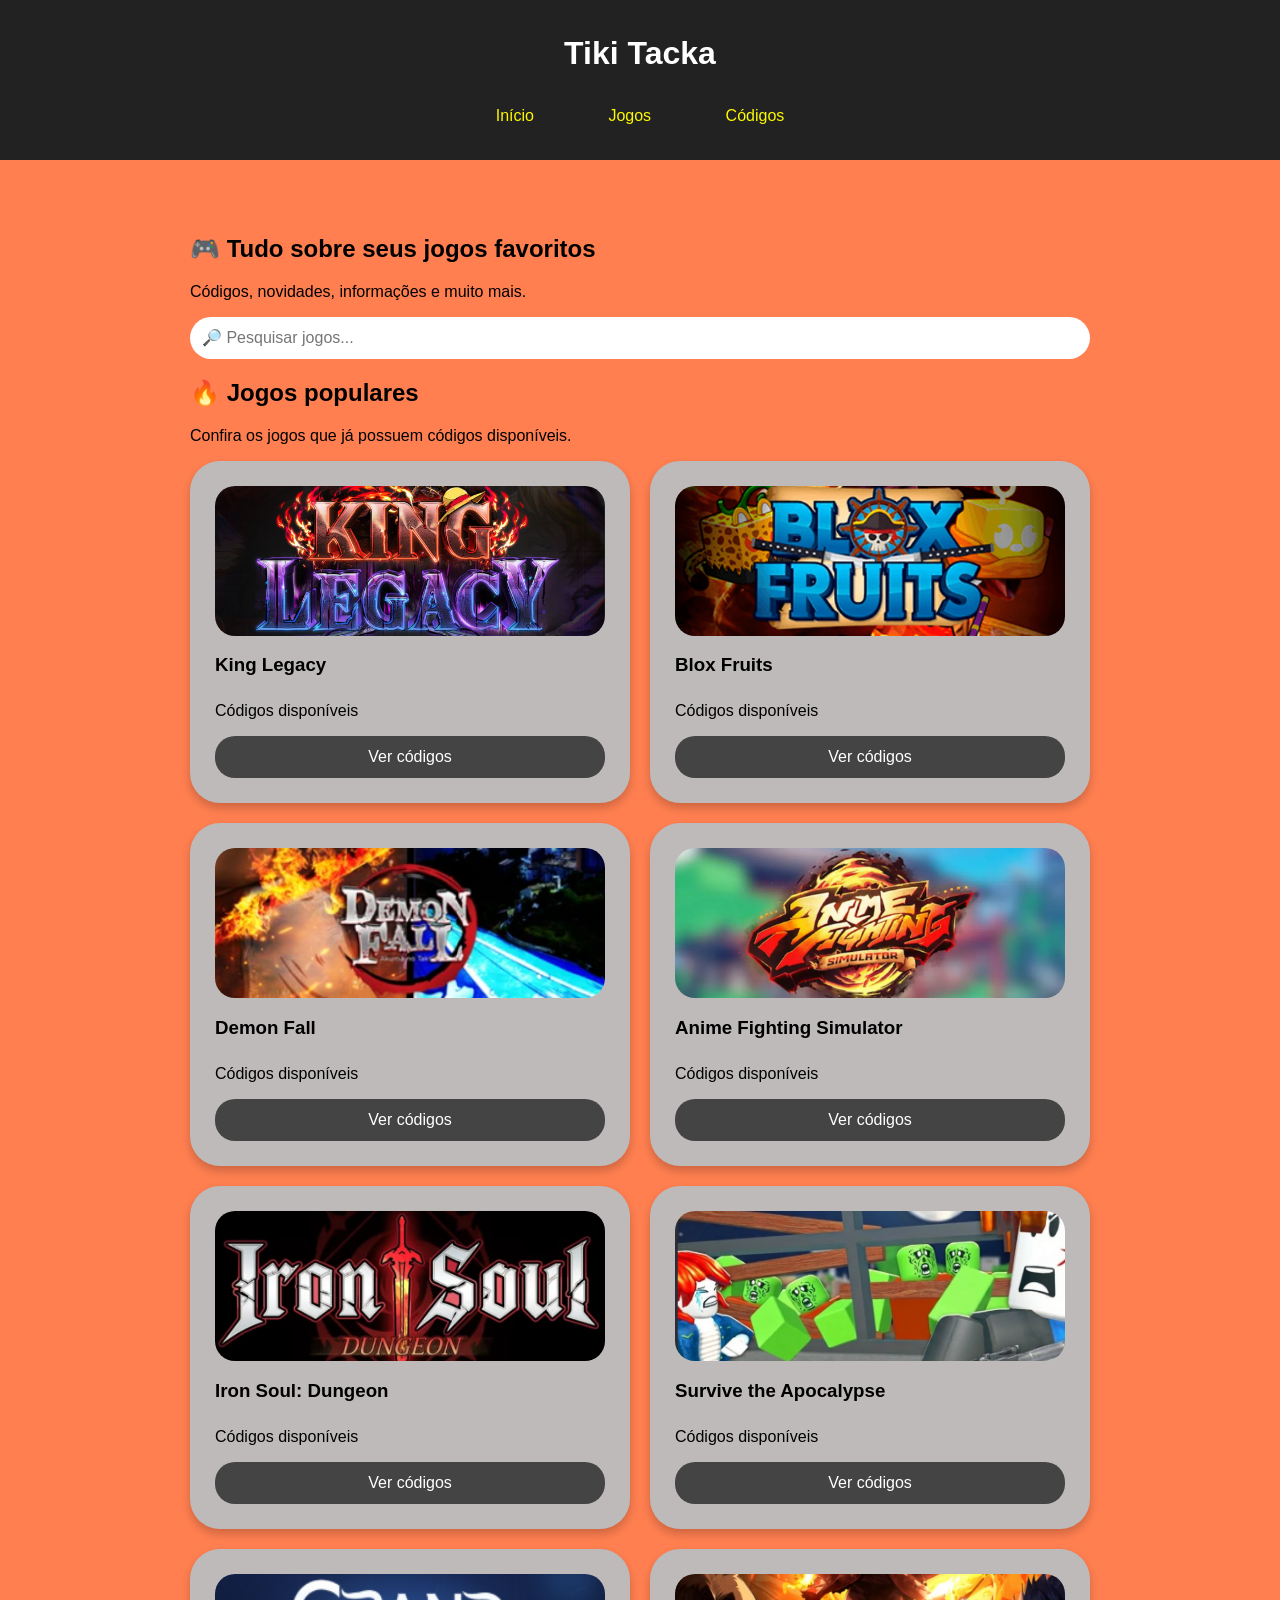
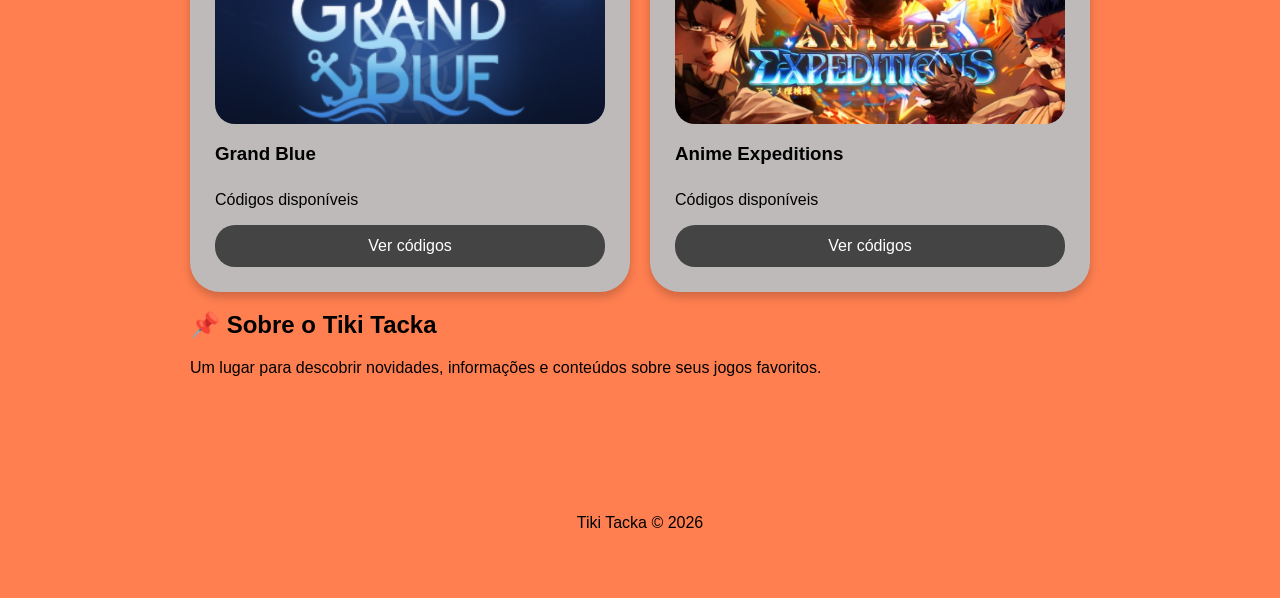
<file: index.html>
<!DOCTYPE html>
<html lang="pt-BR">

<head>
    <meta charset="UTF-8">
    <meta name="viewport" content="width=device-width, initial-scale=1.0">

    <title>Tiki Tacka</title>

    <meta name="google-site-verification" content="4S5KZB9cg9bb_8uC4IhOVbpxCJeESG67Htv1l3XIXQA" />

    <meta name="description" content="Tiki Tacka - descubra jogos, códigos, novidades e informações sobre seus jogos favoritos.">

    <link rel="stylesheet" href="style.css">
</head>

<body>

    <header>
        <h1>Tiki Tacka</h1>

        <nav>
    <a href="index.html">Início</a>
    <a href="#jogos">Jogos</a>
    <a href="codigos.html">Códigos</a>
</nav>
    </header>


    <main>

        <!-- APRESENTAÇÃO E PESQUISA -->

        <section class="hero">

    <h2>🎮 Tudo sobre seus jogos favoritos</h2>

    <p>
    Códigos, novidades, informações e muito mais.
    </p>

    <input
        type="text"
        id="pesquisa"
        placeholder="🔎 Pesquisar jogos..."
    >

</section>


        <!-- JOGOS -->

        <section id="jogos" class="popular">

    <h2 id="titulo-jogos">🔥 Jogos populares</h2>

    <p id="descricao-jogos">
        Confira os jogos que já possuem códigos disponíveis.
    </p>

    <div class="games">


                <!-- KING LEGACY -->

                <article data-jogo="king-legacy">

    <img
        src="images/king-legacy.png"
        alt="King Legacy"
    >

    <h3>King Legacy</h3>

    <p>Códigos disponíveis</p>

    <a href="jogos/king-legacy.html">
        Ver códigos
    </a>

</article>


                <!-- BLOX FRUITS -->

                <article data-jogo="blox-fruits">

    <img
        src="images/blox-fruits.png"
        alt="Blox Fruits"
    >

    <h3>Blox Fruits</h3>

    <p>Códigos disponíveis</p>

    <a href="jogos/blox-fruits.html">
        Ver códigos
    </a>

</article>


                <!-- DEMON FALL -->

                <article data-jogo="demon-fall">

    <img
        src="images/demon-fall.png"
        alt="Demon Fall"
    >

    <h3>Demon Fall</h3>

    <p>Códigos disponíveis</p>

    <a href="jogos/demon-fall.html">
        Ver códigos
    </a>

</article>


                <!-- ANIME FIGHTING SIMULATOR -->

                <article data-jogo="anime-fighting-simulator">

    <img
        src="images/anime-fighting-simulator.png"
        alt="Anime Fighting Simulator"
    >

    <h3>Anime Fighting Simulator</h3>

    <p>Códigos disponíveis</p>

    <a href="jogos/anime-fighting-simulator.html">
        Ver códigos
    </a>

</article>

<!-- IRON SOUL -->

<article data-jogo="iron-soul">

    <img src="images/iron-soul.png" alt="Iron Soul: Dungeon">

    <h3>Iron Soul: Dungeon</h3>

    <p>Códigos disponíveis</p>

    <a href="./jogos/iron-soul.html">Ver códigos</a>

</article>


<!-- SURVIVE THE APOCALYPSE -->

<article data-jogo="survive-the-apocalypse">

    <img
        src="images/survive-the-apocalypse.png"
        alt="Survive the Apocalypse"
    >

    <h3>Survive the Apocalypse</h3>

    <p>Códigos disponíveis</p>

    <a href="./jogos/survive-the-apocalypse.html">Ver códigos</a>

</article>

<article data-jogo="grand-blue">

    <img src="images/grand-blue.png" alt="Grand Blue">

    <h3>Grand Blue</h3>

    <p>Códigos disponíveis</p>

    <a href="./jogos/grand-blue.html">Ver códigos</a>

</article>

<article data-jogo="anime-expeditions">

    <img src="images/anime-expeditions.png" alt="Anime Expeditions">

    <h3>Anime Expeditions</h3>

    <p>Códigos disponíveis</p>

    <a href="./jogos/anime-expeditions.html">Ver códigos</a>

</article>


            </div>

            <p id="nenhum-resultado" style="display: none;">
    😕 Nenhum jogo encontrado.
</p>


        <!-- SOBRE O SITE -->

        <section class="about">

            <h2>📌 Sobre o Tiki Tacka</h2>

        <p>
    Um lugar para descobrir novidades, informações e conteúdos
    sobre seus jogos favoritos.
        </p>

        </section>

    </main>


    <footer>

        <p>Tiki Tacka © 2026</p>

    </footer>

<script>

const pesquisa = document.getElementById("pesquisa");
const jogos = document.querySelectorAll(".games article");
const nenhumResultado = document.getElementById("nenhum-resultado");

const tituloJogos = document.getElementById("titulo-jogos");
const descricaoJogos = document.getElementById("descricao-jogos");
const sobre = document.querySelector(".about");

pesquisa.addEventListener("input", function() {

    const texto = pesquisa.value.toLowerCase().trim();
    let encontrou = false;

    jogos.forEach(function(jogo) {

        const nome = jogo.querySelector("h3").textContent.toLowerCase();

        if (nome.includes(texto)) {

            jogo.style.display = "flex";
            encontrou = true;

        } else {

            jogo.style.display = "none";

        }

    });

    // Quando não está pesquisando
    if (texto === "") {

        tituloJogos.style.display = "block";
        descricaoJogos.style.display = "block";
        nenhumResultado.style.display = "none";

    }

    // Quando encontrou algum jogo
    else if (encontrou) {

        tituloJogos.style.display = "block";
        descricaoJogos.style.display = "block";
        nenhumResultado.style.display = "none";

    }

    // Quando não encontrou nenhum jogo
    else {

        tituloJogos.style.display = "none";
        descricaoJogos.style.display = "none";
        nenhumResultado.style.display = "block";
        sobre.style.display = "none";

    }

});

</script>

</body>

</html>
</file>
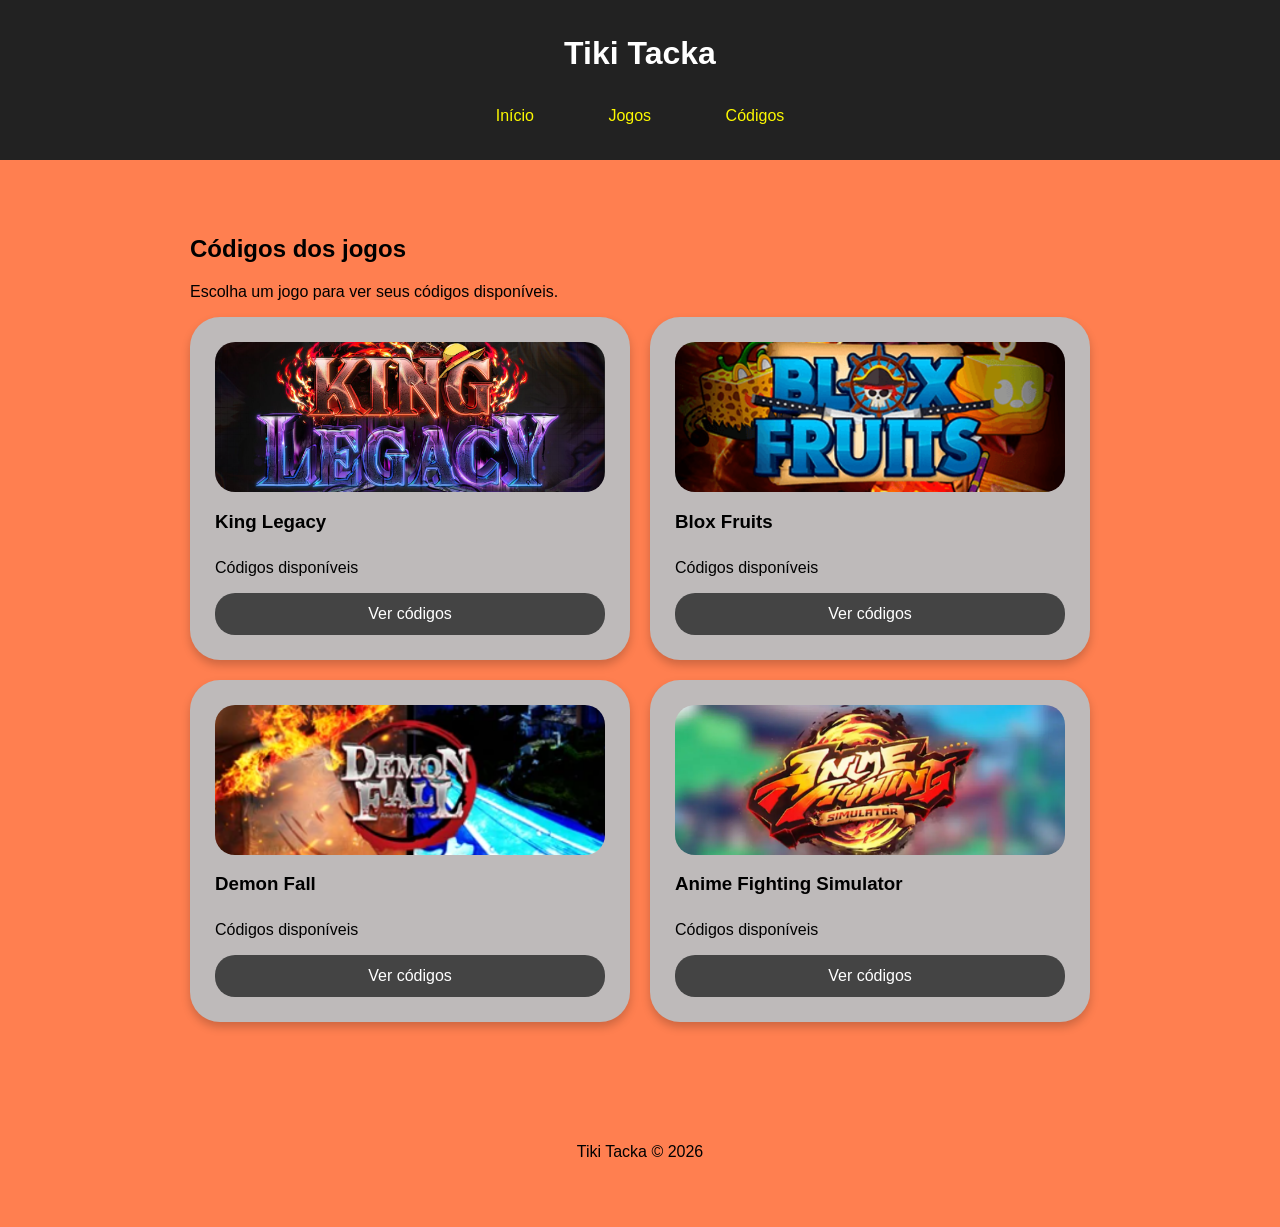
<file: codigos.html>
<!DOCTYPE html>
<html lang="pt-BR">

<head>
    <meta charset="UTF-8">
    <meta name="viewport" content="width=device-width, initial-scale=1.0">

    <title>Tiki Tacka</title>

    <link rel="stylesheet" href="style.css">
</head>

<body>

    <header>

        <h1>Tiki Tacka</h1>

        <nav>
            <a href="index.html">Início</a>
            <a href="index.html#jogos">Jogos</a>
            <a href="codigos.html">Códigos</a>
        </nav>

    </header>

    <main>

        <h2>Códigos dos jogos</h2>

        <p>
            Escolha um jogo para ver seus códigos disponíveis.
        </p>

        <div class="games">

            <article>

                <img
                    src="images/king-legacy.png"
                    alt="King Legacy"
                >

                <h3>King Legacy</h3>

                <p>Códigos disponíveis</p>

                <a href="jogos/king-legacy.html">
                    Ver códigos
                </a>

            </article>


            <article>

                <img
                    src="images/blox-fruits.png"
                    alt="Blox Fruits"
                >

                <h3>Blox Fruits</h3>

                <p>Códigos disponíveis</p>

                <a href="jogos/blox-fruits.html">
                    Ver códigos
                </a>

            </article>


            <article>

                <img
                    src="images/demon-fall.png"
                    alt="Demon Fall"
                >

                <h3>Demon Fall</h3>

                <p>Códigos disponíveis</p>

                <a href="jogos/demon-fall.html">
                    Ver códigos
                </a>

            </article>


            <article>

                <img
                    src="images/anime-fighting-simulator.png"
                    alt="Anime Fighting Simulator"
                >

                <h3>Anime Fighting Simulator</h3>

                <p>Códigos disponíveis</p>

                <a href="jogos/anime-fighting-simulator.html">
                    Ver códigos
                </a>

            </article>

        </div>

    </main>

    <footer>

        <p>Tiki Tacka © 2026</p>

    </footer>

</body>

</html>
</file>
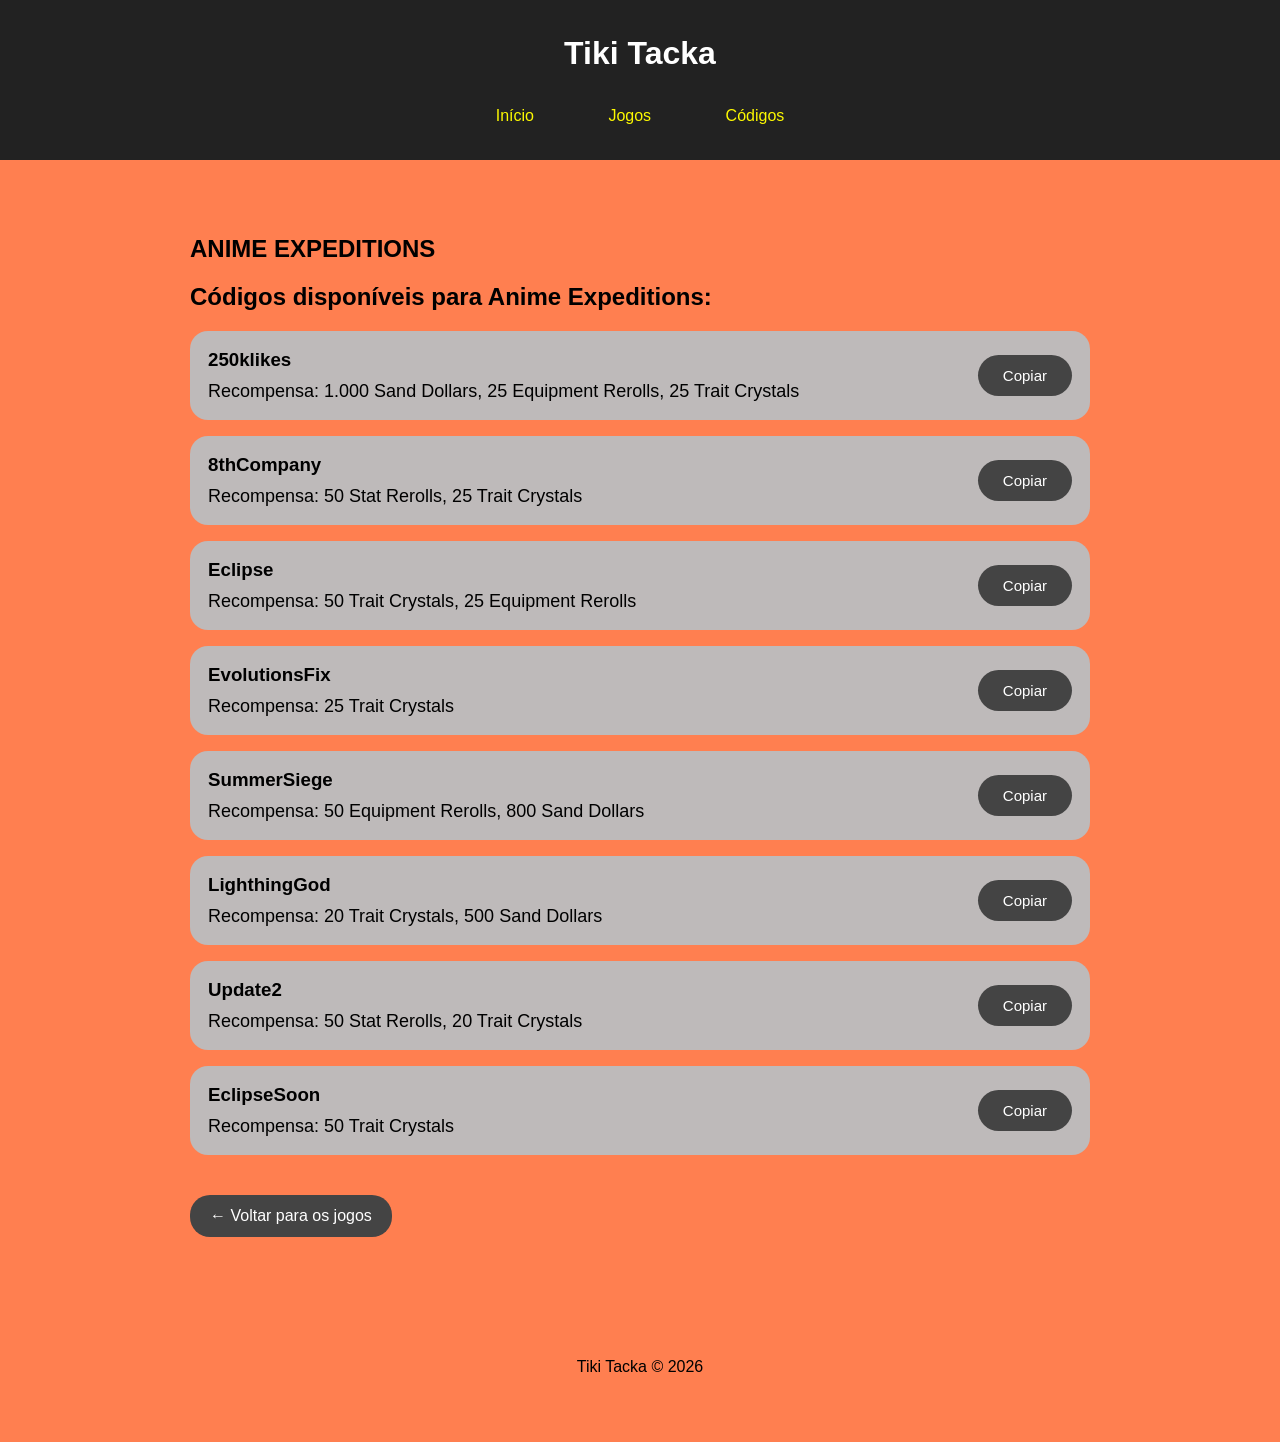
<file: jogos/anime-expeditions.html>
<!DOCTYPE html>
<html lang="pt-BR">

<head>

    <meta charset="UTF-8">

    <meta name="viewport" content="width=device-width, initial-scale=1.0">

    <title>Anime Expeditions - Tiki Tacka</title>

    <link rel="stylesheet" href="../style.css">

    <script>

        function copiarCodigo(codigo, botao) {

            navigator.clipboard.writeText(codigo);

            botao.textContent = "✓ Copiado!";

            setTimeout(function() {

                botao.textContent = "Copiar";

            }, 2000);

        }

    </script>

</head>

<body>

    <header>

        <h1>Tiki Tacka</h1>

        <nav>

            <a href="../index.html">Início</a>

            <a href="../index.html#jogos">Jogos</a>

            <a href="../codigos.html">Códigos</a>

        </nav>

    </header>

    <main>

        <h2>ANIME EXPEDITIONS</h2>

        <h2>Códigos disponíveis para Anime Expeditions:</h2>

        <section class="codes-list">

            <div class="code-card">
                <div>
                    <h3>250klikes</h3>
                    <p>Recompensa: 1.000 Sand Dollars, 25 Equipment Rerolls,  25 Trait Crystals</p>
                </div>

                <button onclick="copiarCodigo('250klikes', this)">
                    Copiar
                </button>
            </div>

            <div class="code-card">
                <div>
                    <h3>8thCompany</h3>
                    <p>Recompensa: 50 Stat Rerolls, 25 Trait Crystals</p>
                </div>

                <button onclick="copiarCodigo('8thCompany', this)">
                    Copiar
                </button>
            </div>

            <div class="code-card">
                <div>
                    <h3>Eclipse</h3>
                    <p>Recompensa: 50 Trait Crystals, 25 Equipment Rerolls</p>
                </div>

                <button onclick="copiarCodigo('Eclipse', this)">
                    Copiar
                </button>
            </div>

            <div class="code-card">
                <div>
                    <h3>EvolutionsFix</h3>
                    <p>Recompensa: 25 Trait Crystals</p>
                </div>

                <button onclick="copiarCodigo('EvolutionsFix', this)">
                    Copiar
                </button>
            </div>

            <div class="code-card">
                <div>
                    <h3>SummerSiege</h3>
                    <p>Recompensa: 50 Equipment Rerolls, 800 Sand Dollars</p>
                </div>

                <button onclick="copiarCodigo('SummerSiege', this)">
                    Copiar
                </button>
            </div>

            <div class="code-card">
                <div>
                    <h3>LighthingGod</h3>
                    <p>Recompensa: 20 Trait Crystals, 500 Sand Dollars</p>
                </div>

                <button onclick="copiarCodigo('LighthingGod', this)">
                    Copiar
                </button>
            </div>

            <div class="code-card">
                <div>
                    <h3>Update2</h3>
                    <p>Recompensa: 50 Stat Rerolls, 20 Trait Crystals</p>
                </div>

                <button onclick="copiarCodigo('Update2', this)">
                    Copiar
                </button>
            </div>

            <div class="code-card">
                <div>
                    <h3>EclipseSoon</h3>
                    <p>Recompensa: 50 Trait Crystals</p>
                </div>

                <button onclick="copiarCodigo('EclipseSoon', this)">
                    Copiar
                </button>
            </div>

        </section>

        <a href="../index.html" class="back-button">
            ← Voltar para os jogos
        </a>

    </main>

    <footer>

        <p>Tiki Tacka © 2026</p>

    </footer>

</body>

</html>
</file>
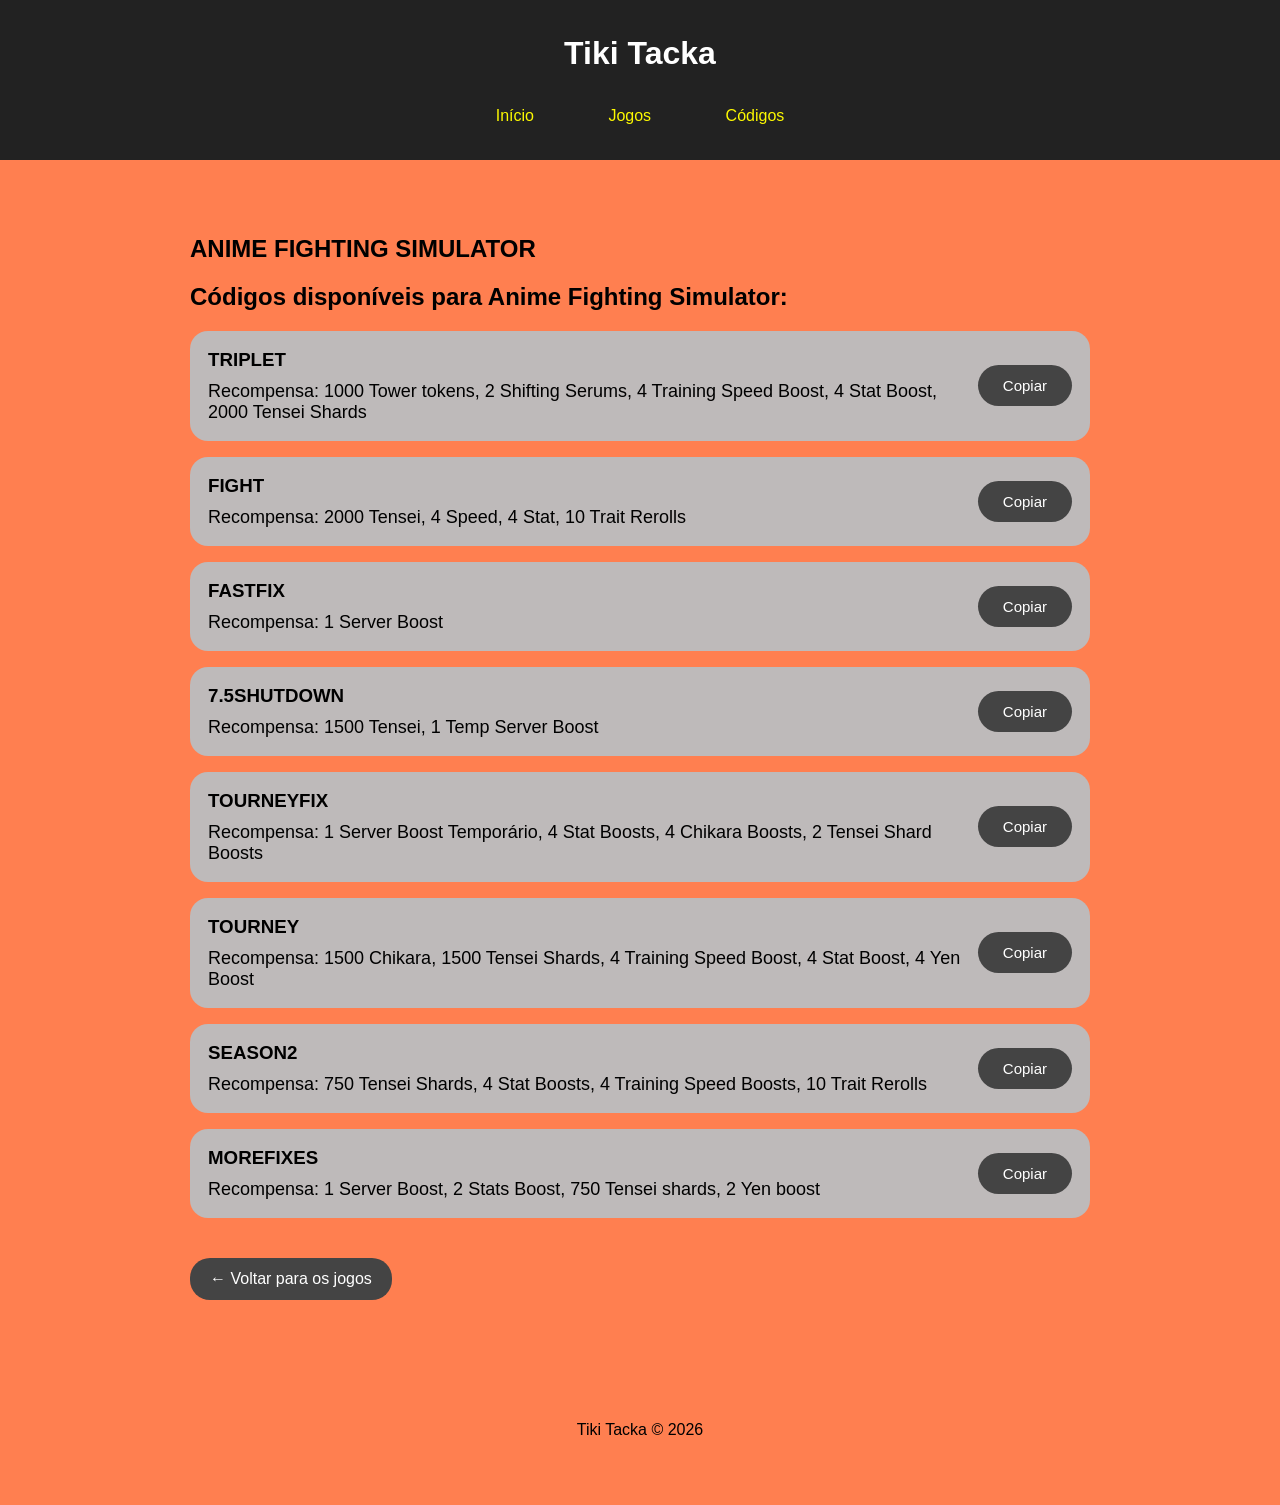
<file: jogos/anime-fighting-simulator.html>
<!DOCTYPE html>
<html lang="pt-BR">

<head>
    <meta charset="UTF-8">
    <meta name="viewport" content="width=device-width, initial-scale=1.0">

    <title>Anime Fighting Simulator - Tiki Tacka</title>

    <link rel="stylesheet" href="../style.css">
</head>

<body>

    <header>
        <h1>Tiki Tacka</h1>

        <nav>
            <a href="../index.html">Início</a>
            <a href="#">Jogos</a>
            <a href="#">Códigos</a>
        </nav>
    </header>

    <main>

        <h2>ANIME FIGHTING SIMULATOR</h2>

        <h2>Códigos disponíveis para Anime Fighting Simulator:</h2>

        <section class="codes-list">

            <div class="code-card">
                <div>
                    <h3>TRIPLET</h3>
                    <p>Recompensa: 1000 Tower tokens, 2 Shifting Serums, 4 Training Speed Boost, 4 Stat Boost, 2000 Tensei Shards</p>
                </div>

                <button onclick="copiarCodigo('TRIPLET', this)">
                    Copiar
                </button>
            </div>
            
            <div class="code-card">
                <div>
                    <h3>FIGHT</h3>
                    <p>Recompensa: 2000 Tensei, 4 Speed, 4 Stat, 10 Trait Rerolls</p>
                </div>

                <button onclick="copiarCodigo('FIGHT', this)">
                    Copiar
                </button>
            </div>

            <div class="code-card">
                <div>
                    <h3>FASTFIX</h3>
                    <p>Recompensa: 1 Server Boost</p>
                </div>

                <button onclick="copiarCodigo('FASTFIX', this)">
                    Copiar
                </button>
            </div>

             <div class="code-card">
                <div>
                    <h3>7.5SHUTDOWN</h3>
                    <p>Recompensa: 1500 Tensei, 1 Temp Server Boost</p>
                </div>

                <button onclick="copiarCodigo('7.5SHUTDOWN', this)">
                    Copiar
                </button>
            </div>

<div class="code-card">
                <div>
                    <h3>TOURNEYFIX</h3>
                    <p>Recompensa: 1 Server Boost Temporário, 4 Stat Boosts, 4 Chikara Boosts, 2 Tensei Shard Boosts</p>
                </div>

                <button onclick="copiarCodigo('TOURNEYFIX', this)">
                    Copiar
                </button>
            </div>

            <div class="code-card">
                <div>
                    <h3>TOURNEY</h3>
                    <p>Recompensa: 1500 Chikara, 1500 Tensei Shards, 4 Training Speed Boost, 4 Stat Boost, 4 Yen Boost</p>
                </div>

                <button onclick="copiarCodigo('TOURNEY', this)">
                    Copiar
                </button>
            </div>

            <div class="code-card">
                <div>
                    <h3>SEASON2</h3>
                    <p>Recompensa: 750 Tensei Shards, 4 Stat Boosts, 4 Training Speed Boosts, 10 Trait Rerolls</p>
                </div>

                <button onclick="copiarCodigo('SEASON2', this)">
                    Copiar
                </button>
            </div>

             <div class="code-card">
                <div>
                    <h3>MOREFIXES </h3>
                    <p>Recompensa: 1 Server Boost, 2 Stats Boost, 750 Tensei shards, 2 Yen boost</p>
                </div>

                <button onclick="copiarCodigo('MOREFIXES ', this)">
                    Copiar
                </button>
            </div>

        </section>

        <a href="../index.html" class="back-button">
            ← Voltar para os jogos
        </a>

    </main>

    <footer>
        <p>Tiki Tacka © 2026</p>
    </footer>

    <script>
        function copiarCodigo(codigo, botao) {
            navigator.clipboard.writeText(codigo);

            botao.textContent = "✓ Copiado!";

            setTimeout(function() {
                botao.textContent = "Copiar";
            }, 2000);
        }
    </script>

</body>

</html>
</file>
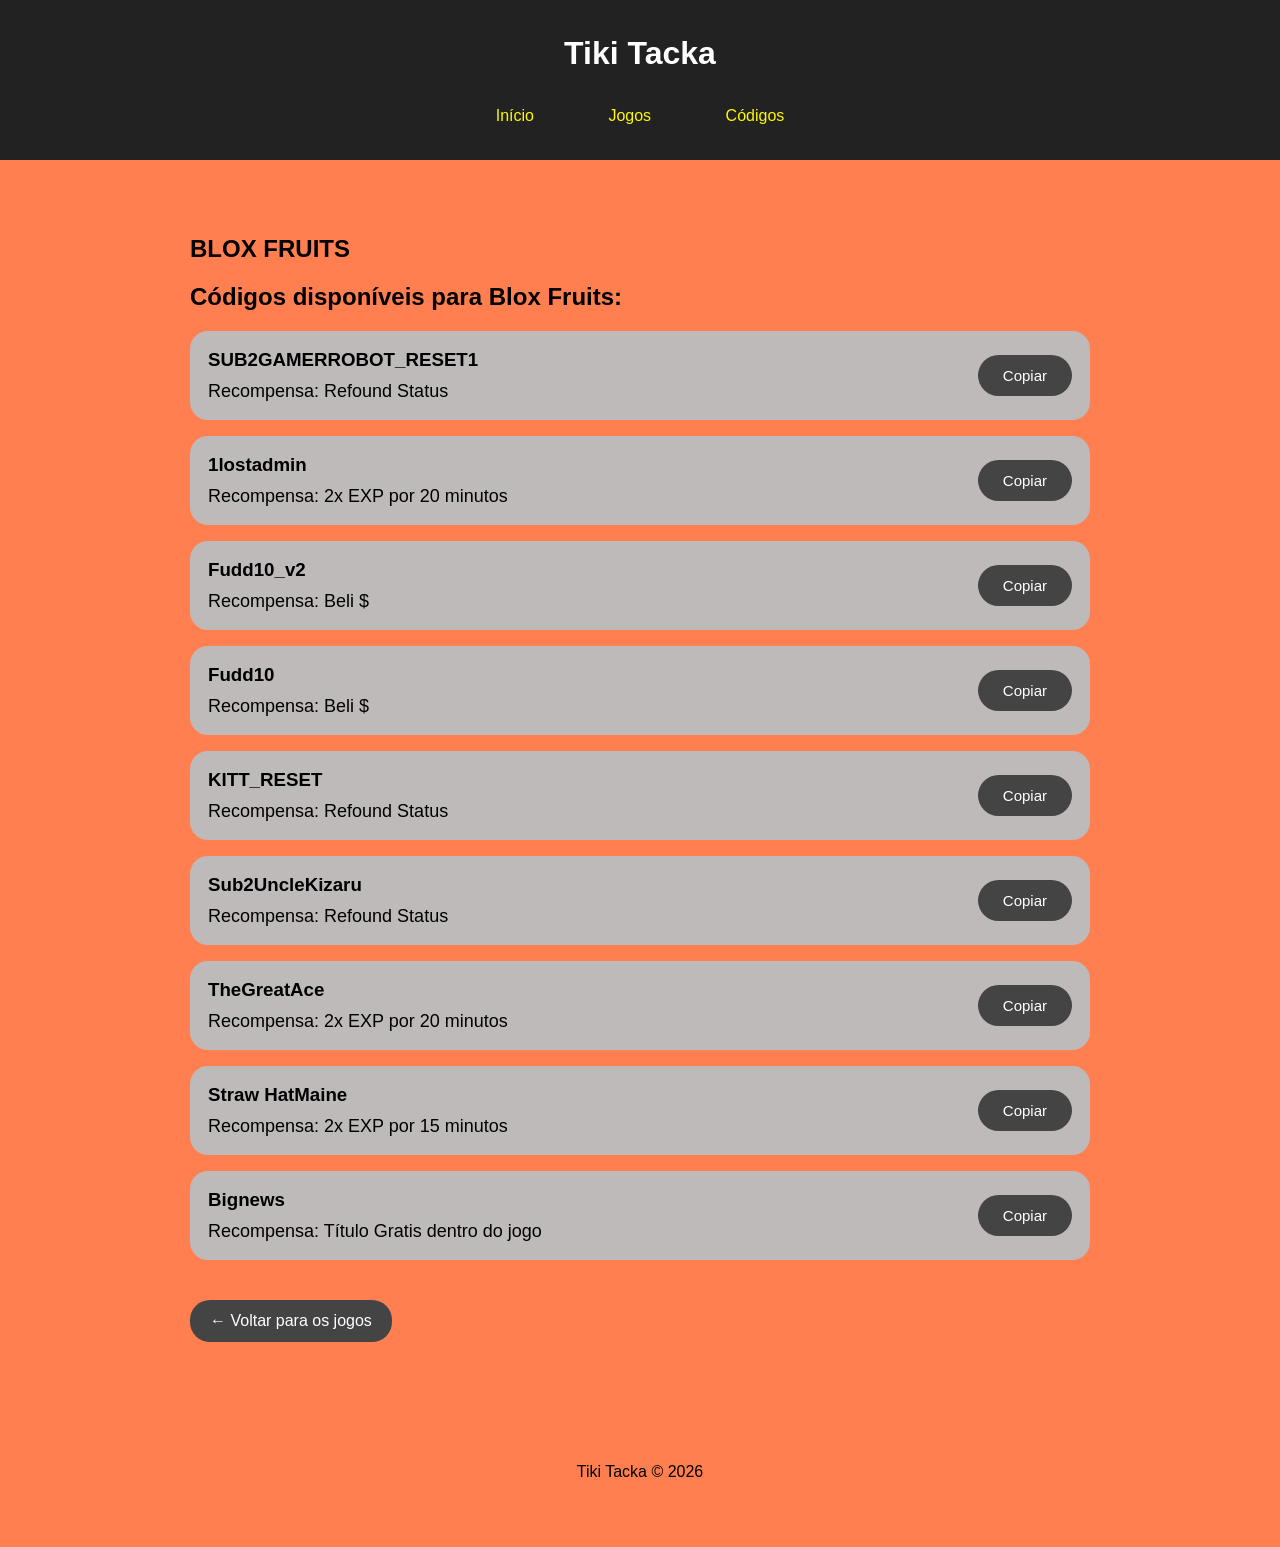
<file: jogos/blox-fruits.html>
<!DOCTYPE html>
<html lang="pt-BR">

<head>
    <meta charset="UTF-8">
    <meta name="viewport" content="width=device-width, initial-scale=1.0">

    <title>Blox Fruits - Tiki Tacka</title>

    <link rel="stylesheet" href="../style.css">
</head>

<body>

    <header>
        <h1>Tiki Tacka</h1>

        <nav>
            <a href="../index.html">Início</a>
            <a href="#">Jogos</a>
            <a href="#">Códigos</a>
        </nav>
    </header>

    <main>

        <h2>BLOX FRUITS</h2>

        <h2>Códigos disponíveis para Blox Fruits:</h2>

        <section class="codes-list">

            <div class="code-card">
                <div>
                    <h3>SUB2GAMERROBOT_RESET1</h3>
                    <p>Recompensa: Refound Status</p>
                </div>

                <button onclick="copiarCodigo('SUB2GAMERROBOT_RESET1', this)">
                    Copiar
                </button>
            </div>

            <div class="code-card">
                <div>
                    <h3>1lostadmin</h3>
                    <p>Recompensa: 2x EXP por 20 minutos</p>
                </div>

                <button onclick="copiarCodigo('1lostadmin', this)">
                    Copiar
                </button>
            </div>

            <div class="code-card">
                <div>
                    <h3>Fudd10_v2</h3>
                    <p>Recompensa: Beli $</p>
                </div>

                <button onclick="copiarCodigo('Fudd10_v2', this)">
                    Copiar
                </button>
            </div>

             <div class="code-card">
                <div>
                    <h3>Fudd10</h3>
                    <p>Recompensa: Beli $</p>
                </div>

                <button onclick="copiarCodigo('Fudd10', this)">
                    Copiar
                </button>
            </div>

            <div class="code-card">
                <div>
                    <h3>KITT_RESET</h3>
                    <p>Recompensa: Refound Status</p>
                </div>

                <button onclick="copiarCodigo('KITT_RESET', this)">
                    Copiar
                </button>
            </div>

            <div class="code-card">
                <div>
                    <h3>Sub2UncleKizaru</h3>
                    <p>Recompensa: Refound Status</p>
                </div>

                <button onclick="copiarCodigo('Sub2UncleKizaru', this)">
                    Copiar
                </button>
            </div>

            <div class="code-card">
                <div>
                    <h3>TheGreatAce</h3>
                    <p>Recompensa: 2x EXP por 20 minutos</p>
                </div>

                <button onclick="copiarCodigo('TheGreatAce', this)">
                    Copiar
                </button>
            </div>

            <div class="code-card">
                <div>
                    <h3>Straw HatMaine</h3>
                    <p>Recompensa: 2x EXP por 15 minutos</p>
                </div>

                <button onclick="copiarCodigo('Straw HatMaine', this)">
                    Copiar
                </button>
            </div>

            <div class="code-card">
                <div>
                    <h3>Bignews</h3>
                    <p>Recompensa: Título Gratis dentro do jogo</p>
                </div>

                <button onclick="copiarCodigo('Bignews', this)">
                    Copiar
                </button>
            </div>

        </section>

        <a href="../index.html" class="back-button">
            ← Voltar para os jogos
        </a>

    </main>

    <footer>
        <p>Tiki Tacka © 2026</p>
    </footer>


    <script>
    function copiarCodigo(codigo, botao) {
        navigator.clipboard.writeText(codigo);

        botao.textContent = "✓ Copiado!";

        setTimeout(function() {
            botao.textContent = "Copiar";
        }, 2000);
    }
</script>

</body>

</html>
</file>
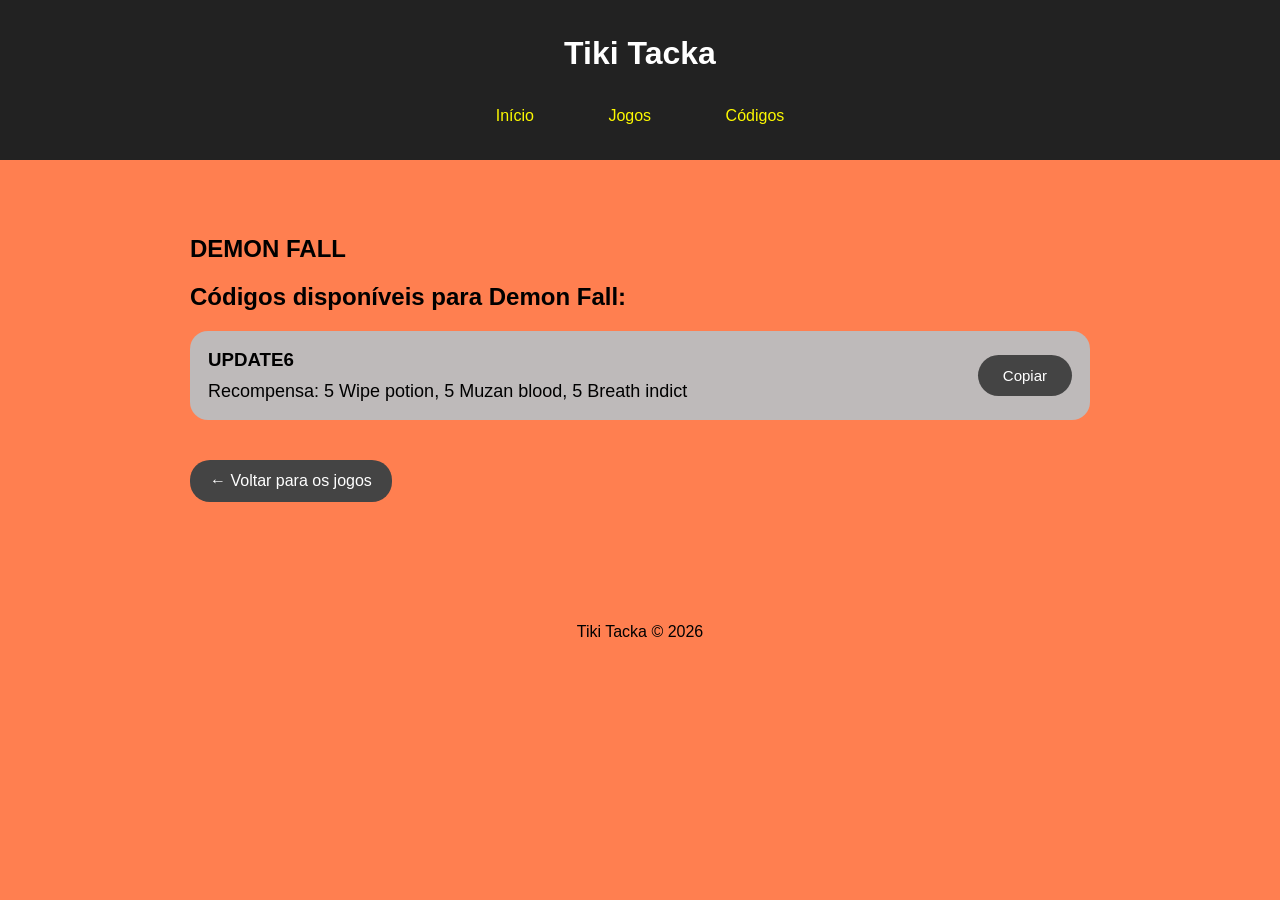
<file: jogos/demon-fall.html>
<!DOCTYPE html>
<html lang="pt-BR">

<head>
    <meta charset="UTF-8">
    <meta name="viewport" content="width=device-width, initial-scale=1.0">

    <title>Demon Fall - Tiki Tacka</title>

    <link rel="stylesheet" href="../style.css">
</head>

<body>

    <header>
        <h1>Tiki Tacka</h1>

        <nav>
            <a href="../index.html">Início</a>
            <a href="#">Jogos</a>
            <a href="#">Códigos</a>
        </nav>
    </header>

    <main>

        <h2>DEMON FALL</h2>

        <h2>Códigos disponíveis para Demon Fall:</h2>

        <section class="codes-list">

            <div class="code-card">
                <div>
                    <h3>UPDATE6</h3>
                    <p>Recompensa: 5 Wipe potion, 5 Muzan blood, 5 Breath indict</p>
                </div>

                <button onclick="copiarCodigo('UPDATE6', this)">
                    Copiar
                </button>
            </div>

            

        </section>

        <a href="../index.html" class="back-button">
            ← Voltar para os jogos
        </a>

    </main>

    <footer>
        <p>Tiki Tacka © 2026</p>
    </footer>

    <script>
        function copiarCodigo(codigo, botao) {
            navigator.clipboard.writeText(codigo);

            botao.textContent = "✓ Copiado!";

            setTimeout(function() {
                botao.textContent = "Copiar";
            }, 2000);
        }
    </script>

</body>

</html>
</file>
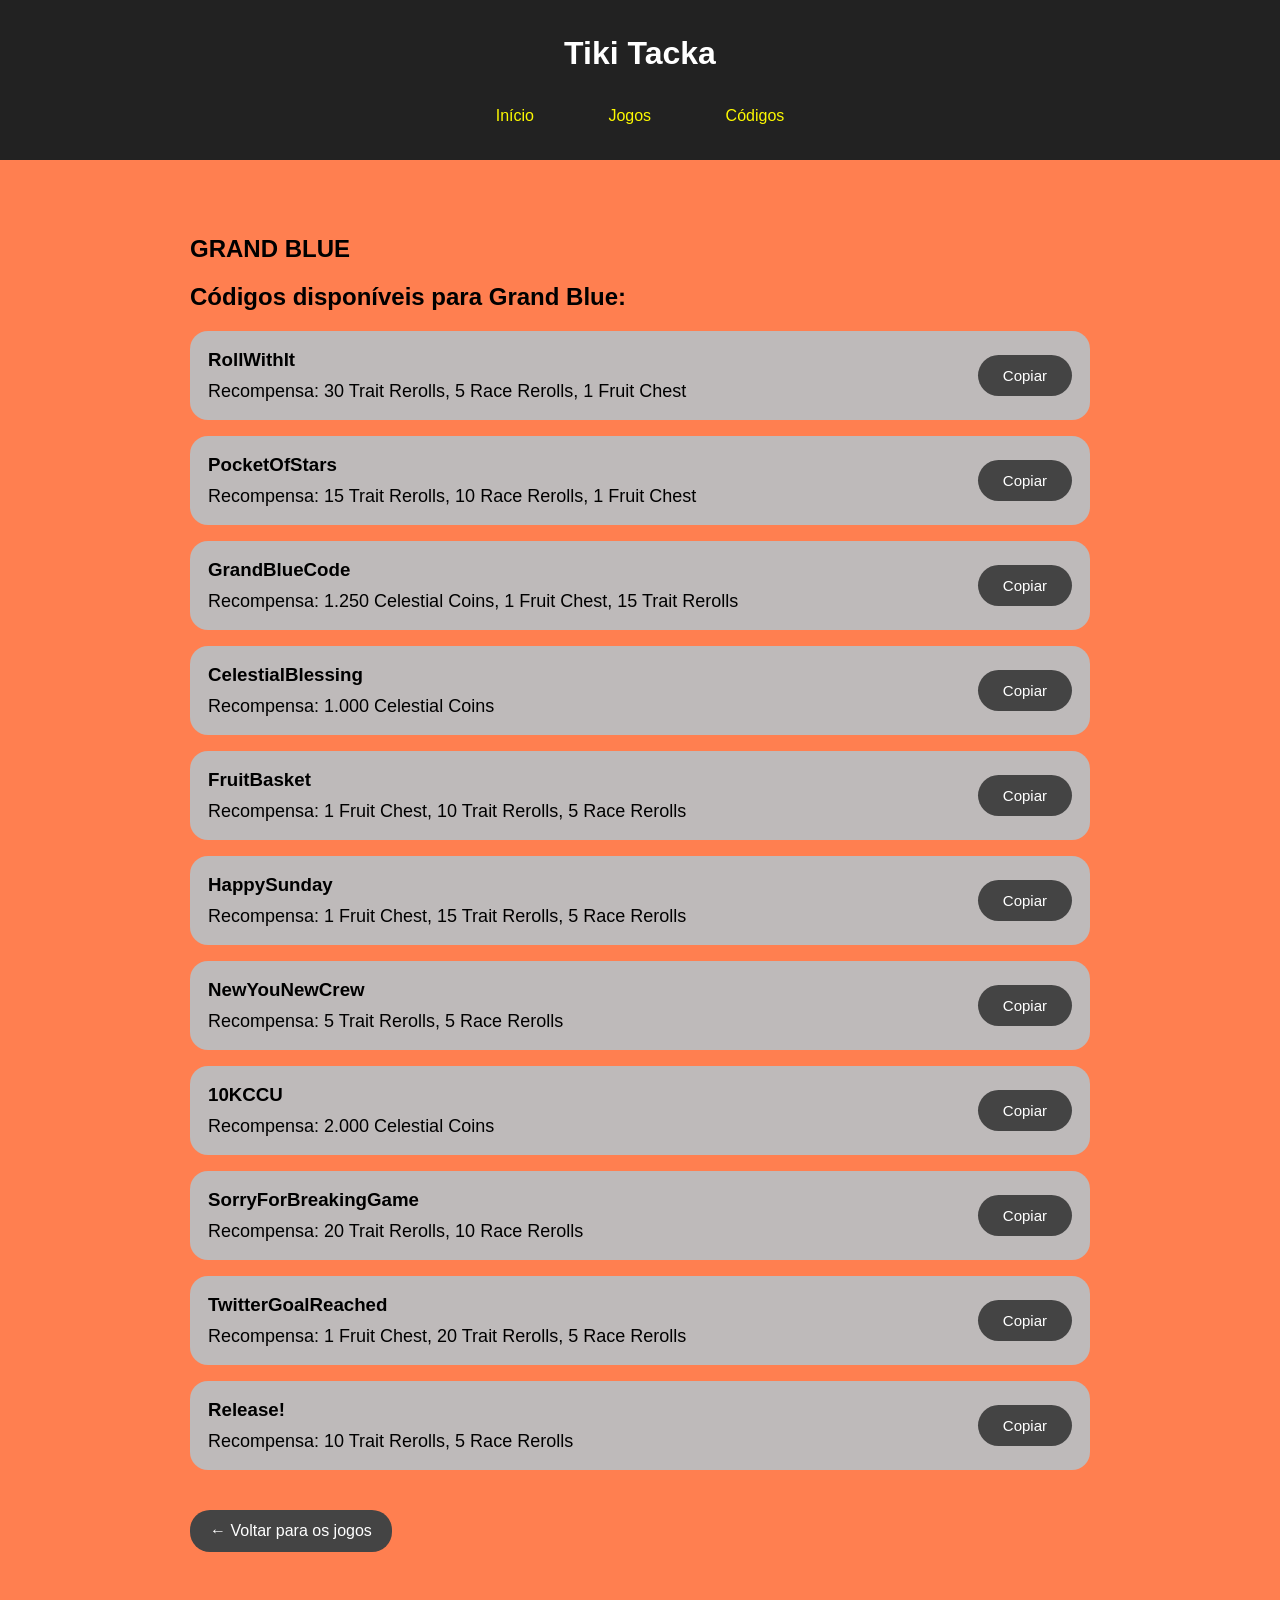
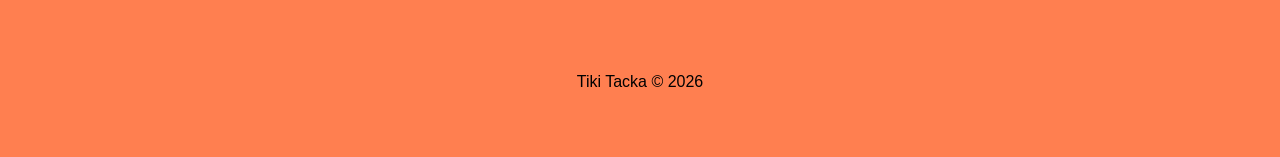
<file: jogos/grand-blue.html>
<!DOCTYPE html>
<html lang="pt-BR">

<head>
    <meta charset="UTF-8">
    <meta name="viewport" content="width=device-width, initial-scale=1.0">

    <title>Grand Blue - Tiki Tacka</title>

    <link rel="stylesheet" href="../style.css">

    <script>
        function copiarCodigo(codigo, botao) {
            navigator.clipboard.writeText(codigo);

            botao.textContent = "✓ Copiado!";

            setTimeout(function() {
                botao.textContent = "Copiar";
            }, 2000);
        }
    </script>
</head>

<body>

    <header>

        <h1>Tiki Tacka</h1>

        <nav>
            <a href="../index.html">Início</a>
            <a href="../index.html#jogos">Jogos</a>
            <a href="../codigos.html">Códigos</a>
        </nav>

    </header>

    <main>

        <h2>GRAND BLUE</h2>

        <h2>Códigos disponíveis para Grand Blue:</h2>

        <section class="codes-list">

           <div class="code-card">
                <div>
                    <h3>RollWithIt</h3>
                    <p>Recompensa: 30 Trait Rerolls, 5 Race Rerolls, 1 Fruit Chest</p>
                </div>

                <button onclick="copiarCodigo('RollWithIt', this)">
                    Copiar
                </button>
            </div>

            <div class="code-card">
                <div>
                    <h3>PocketOfStars</h3>
                    <p>Recompensa: 15 Trait Rerolls, 10 Race Rerolls, 1 Fruit Chest</p>
                </div>

                <button onclick="copiarCodigo('PocketOfStars', this)">
                    Copiar
                </button>
            </div>

            <div class="code-card">
                <div>
                    <h3>GrandBlueCode</h3>
                    <p>Recompensa: 1.250 Celestial Coins, 1 Fruit Chest, 15 Trait Rerolls</p>
                </div>

                <button onclick="copiarCodigo('GrandBlueCode', this)">
                    Copiar
                </button>
            </div>

            <div class="code-card">
                <div>
                    <h3>CelestialBlessing</h3>
                    <p>Recompensa: 1.000 Celestial Coins</p>
                </div>

                <button onclick="copiarCodigo('CelestialBlessing', this)">
                    Copiar
                </button>
            </div>

            <div class="code-card">
                <div>
                    <h3>FruitBasket</h3>
                    <p>Recompensa: 1 Fruit Chest, 10 Trait Rerolls, 5 Race Rerolls</p>
                </div>

                <button onclick="copiarCodigo('FruitBasket', this)">
                    Copiar
                </button>
            </div>

            <div class="code-card">
                <div>
                    <h3>HappySunday</h3>
                    <p>Recompensa: 1 Fruit Chest, 15 Trait Rerolls, 5 Race Rerolls</p>
                </div>

                <button onclick="copiarCodigo('HappySunday', this)">
                    Copiar
                </button>
            </div>

            <div class="code-card">
                <div>
                    <h3>NewYouNewCrew</h3>
                    <p>Recompensa: 5 Trait Rerolls, 5 Race Rerolls</p>
                </div>

                <button onclick="copiarCodigo('NewYouNewCrew', this)">
                    Copiar
                </button>
            </div>

            <div class="code-card">
                <div>
                    <h3>10KCCU</h3>
                    <p>Recompensa: 2.000 Celestial Coins</p>
                </div>

                <button onclick="copiarCodigo('10KCCU', this)">
                    Copiar
                </button>
            </div>

            <div class="code-card">
                <div>
                    <h3>SorryForBreakingGame</h3>
                    <p>Recompensa: 20 Trait Rerolls, 10 Race Rerolls</p>
                </div>

                <button onclick="copiarCodigo('SorryForBreakingGame', this)">
                    Copiar
                </button>
            </div>

            <div class="code-card">
                <div>
                    <h3>TwitterGoalReached</h3>
                    <p>Recompensa: 1 Fruit Chest, 20 Trait Rerolls, 5 Race Rerolls</p>
                </div>

                <button onclick="copiarCodigo('TwitterGoalReached', this)">
                    Copiar
                </button>
            </div>

            <div class="code-card">
                <div>
                    <h3>Release!</h3>
                    <p>Recompensa: 10 Trait Rerolls, 5 Race Rerolls</p>
                </div>

                <button onclick="copiarCodigo('Release!', this)">
                    Copiar
                </button>
            </div>

        </section>

        <a href="../index.html" class="back-button">
            ← Voltar para os jogos
        </a>

    </main>

    <footer>

        <p>Tiki Tacka © 2026</p>

    </footer>

</body>

</html>
</file>
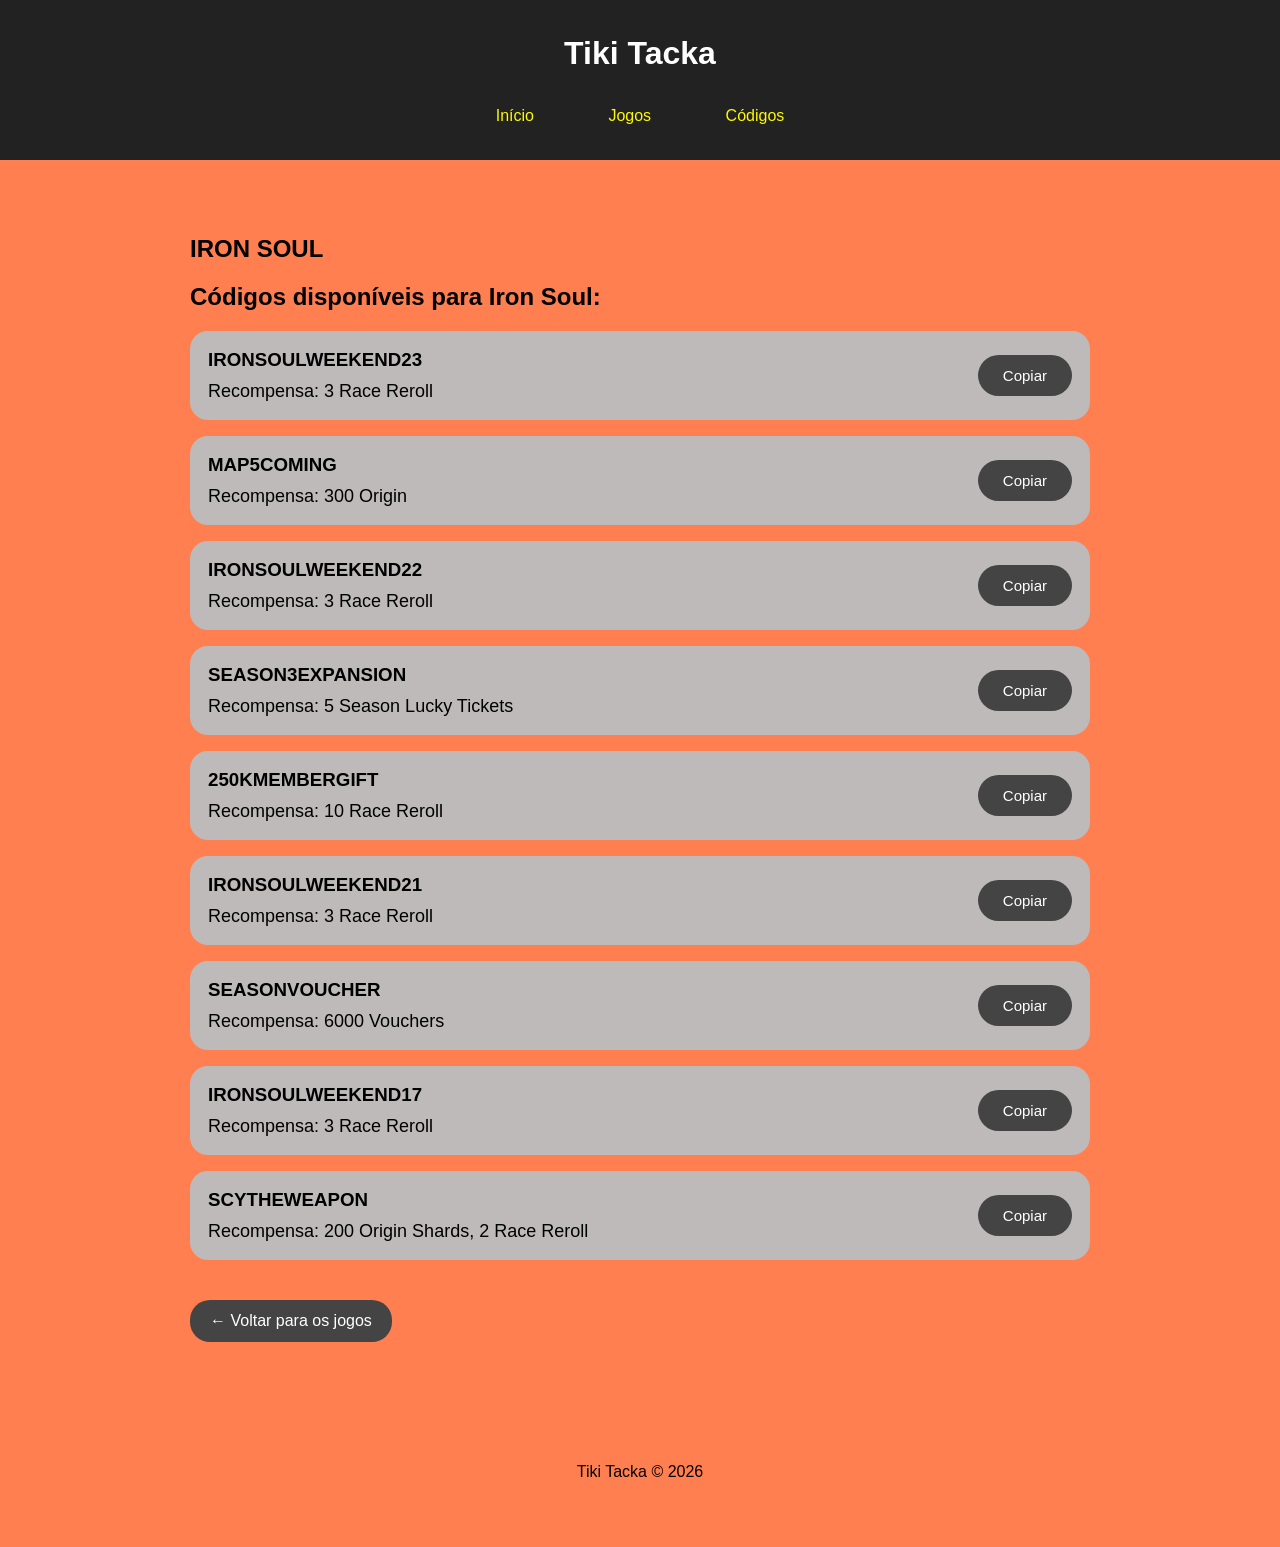
<file: jogos/iron-soul.html>
<!DOCTYPE html>
<html lang="pt-BR">

<head>
    <meta charset="UTF-8">
    <meta name="viewport" content="width=device-width, initial-scale=1.0">

    <title>Iron Soul - Tiki Tacka</title>

    <link rel="stylesheet" href="../style.css">

    <script>
        function copiarCodigo(codigo, botao) {
            navigator.clipboard.writeText(codigo);

            botao.textContent = "✓ Copiado!";

            setTimeout(function() {
                botao.textContent = "Copiar";
            }, 2000);
        }
    </script>
</head>

<body>

    <header>

        <h1>Tiki Tacka</h1>

        <nav>
            <a href="../index.html">Início</a>
            <a href="../index.html#jogos">Jogos</a>
            <a href="../codigos.html">Códigos</a>
        </nav>

    </header>

    <main>

        <h2>IRON SOUL</h2>

        <h2>Códigos disponíveis para Iron Soul:</h2>

        <section class="codes-list">

            <div class="code-card">
                <div>
                    <h3>IRONSOULWEEKEND23</h3>
                    <p>Recompensa: 3 Race Reroll</p>
                </div>

                <button onclick="copiarCodigo('IRONSOULWEEKEND23', this)">
                    Copiar
                </button>
            </div>

            <div class="code-card">
                <div>
                    <h3>MAP5COMING</h3>
                    <p>Recompensa: 300 Origin</p>
                </div>

                <button onclick="copiarCodigo('MAP5COMING', this)">
                    Copiar
                </button>
            </div>

            <div class="code-card">
                <div>
                    <h3>IRONSOULWEEKEND22</h3>
                    <p>Recompensa: 3 Race Reroll</p>
                </div>

                <button onclick="copiarCodigo('IRONSOULWEEKEND22', this)">
                    Copiar
                </button>
            </div>

            <div class="code-card">
                <div>
                    <h3>SEASON3EXPANSION</h3>
                    <p>Recompensa: 5 Season Lucky Tickets</p>
                </div>

                <button onclick="copiarCodigo('SEASON3EXPANSION', this)">
                    Copiar
                </button>
            </div>

             <div class="code-card">
                <div>
                    <h3>250KMEMBERGIFT</h3>
                    <p>Recompensa: 10 Race Reroll</p>
                </div>

                <button onclick="copiarCodigo('250KMEMBERGIFT', this)">
                    Copiar
                </button>
            </div>

            <div class="code-card">
                <div>
                    <h3>IRONSOULWEEKEND21</h3>
                    <p>Recompensa: 3 Race Reroll</p>
                </div>

                <button onclick="copiarCodigo('IRONSOULWEEKEND21', this)">
                    Copiar
                </button>
            </div>

            <div class="code-card">
                <div>
                    <h3>SEASONVOUCHER</h3>
                    <p>Recompensa: 6000 Vouchers</p>
                </div>

                <button onclick="copiarCodigo('SEASONVOUCHER', this)">
                    Copiar
                </button>
            </div>

            <div class="code-card">
                <div>
                    <h3>IRONSOULWEEKEND17</h3>
                    <p>Recompensa: 3 Race Reroll</p>
                </div>

                <button onclick="copiarCodigo('IRONSOULWEEKEND17', this)">
                    Copiar
                </button>
            </div>

            <div class="code-card">
                <div>
                    <h3>SCYTHEWEAPON</h3>
                    <p>Recompensa: 200 Origin Shards, 2 Race Reroll</p>
                </div>

                <button onclick="copiarCodigo('SCYTHEWEAPON', this)">
                    Copiar
                </button>
            </div>

        </section>

        <a href="../index.html" class="back-button">
            ← Voltar para os jogos
        </a>

    </main>

    <footer>

        <p>Tiki Tacka © 2026</p>

    </footer>

</body>

</html>
</file>
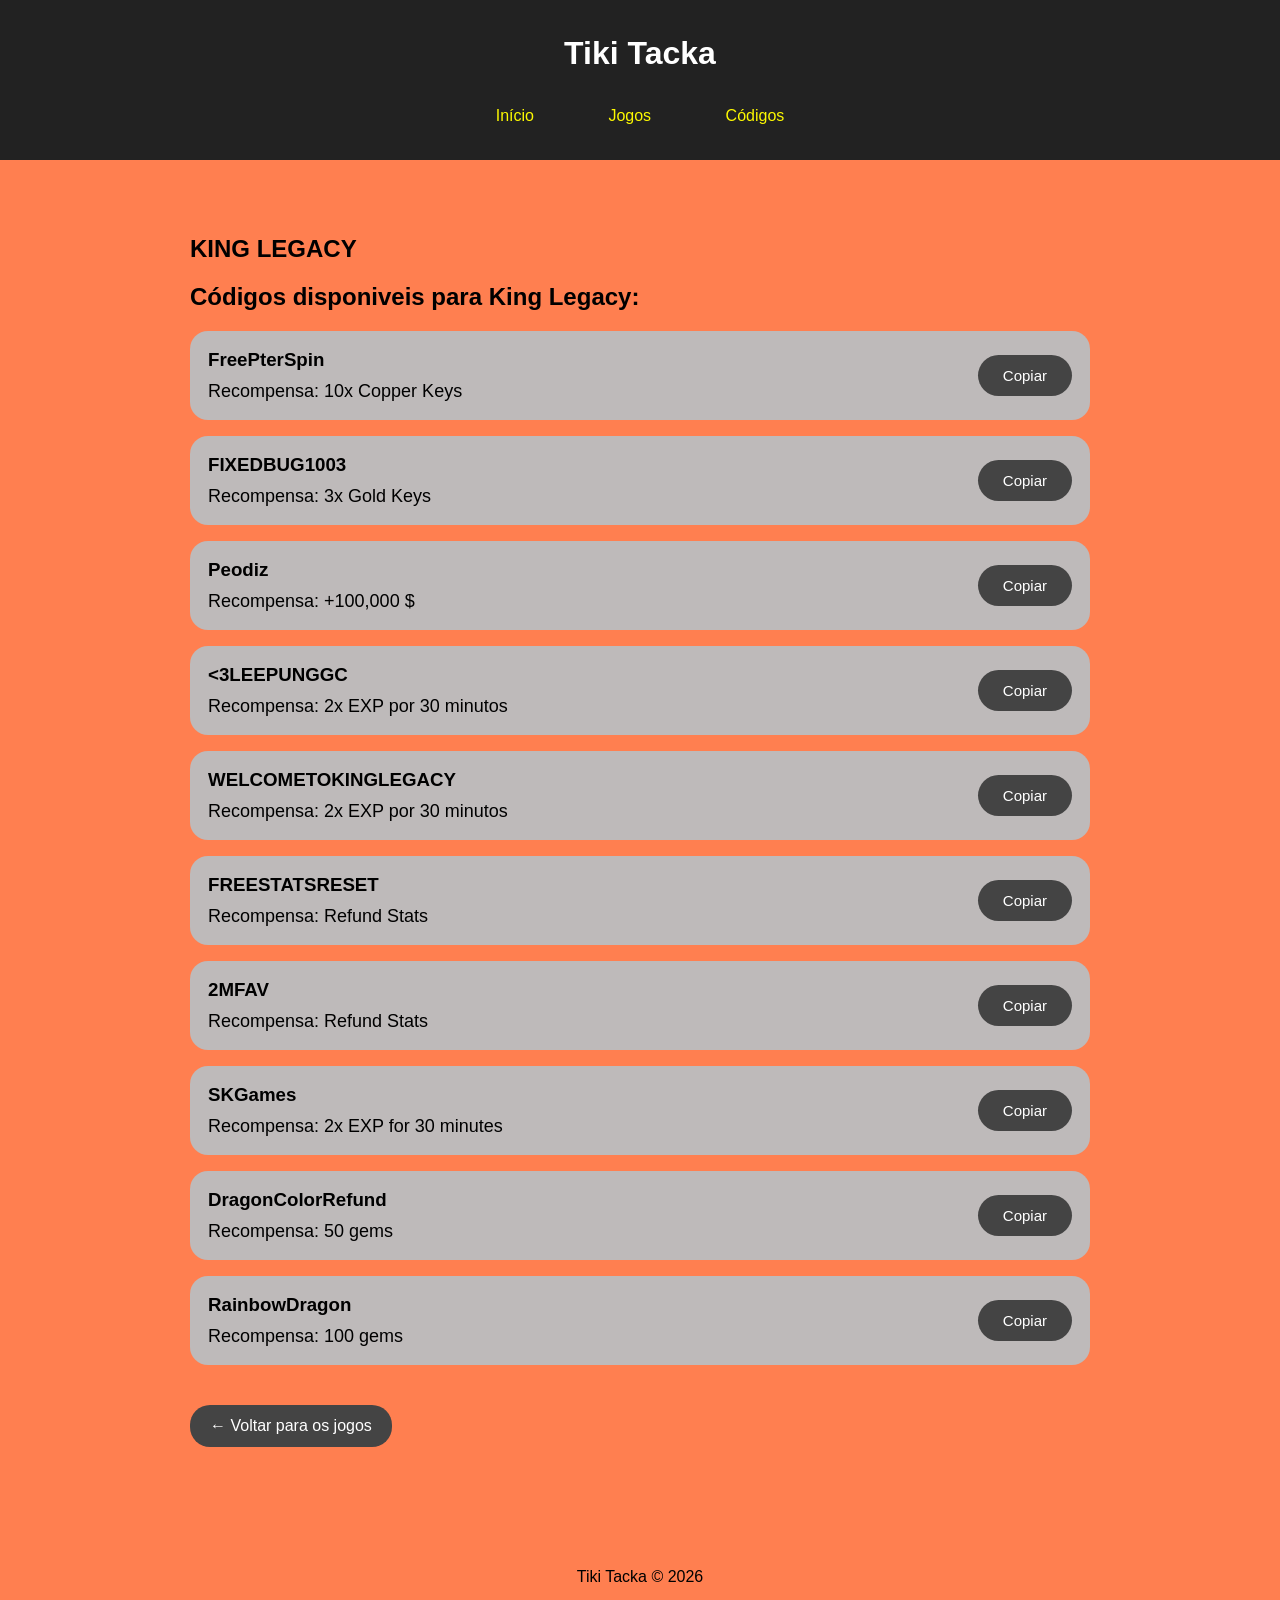
<file: jogos/king-legacy.html>
<!DOCTYPE html>
<html lang="pt-BR">

<head>
    <meta charset="UTF-8">
    <meta name="viewport" content="width=device-width, initial-scale=1.0">

    <title>King Legacy - Tiki Tacka</title>

    <link rel="stylesheet" href="../style.css">

    <script>
        function copiarCodigo(codigo, botao) {
        navigator.clipboard.writeText(codigo);

        botao.textContent = "✓ Copiado!";

        setTimeout(function() {
            botao.textContent = "Copiar";
        }, 2000);
    }
    </script>
</head>

<body>

    <header>
        <h1>Tiki Tacka</h1>

        <nav>
            <a href="../index.html">Início</a>
            <a href="#">Jogos</a>
            <a href="#">Códigos</a>
        </nav>
    </header>

    <main>

        <h2>KING LEGACY</h2>

        <h2>Códigos disponiveis para King Legacy:</h2>

 <section class="codes-list">

    <div class="code-card">
        <div>
            <h3>FreePterSpin</h3>
            <p>Recompensa: 10x Copper Keys</p>
        </div>

        <button onclick="copiarCodigo('FreePterSpin', this)">Copiar</button>
    </div>

    <div class="code-card">
        <div>
            <h3>FIXEDBUG1003</h3>
            <p>Recompensa: 3x Gold Keys</p>
        </div>

        <button onclick="copiarCodigo('FIXEDBUG1003', this)">Copiar</button>
    </div>
    
    <div class="code-card">
        <div>
            <h3>Peodiz</h3>
            <p>Recompensa: +100,000 $</p>
        </div>

        <button onclick="copiarCodigo('Peodiz', this)">Copiar</button>
    </div>

    <div class="code-card">
        <div>
            <h3>&lt;3LEEPUNGGC</h3>
            <p>Recompensa: 2x EXP por 30 minutos</p>
        </div>

        <button onclick="copiarCodigo('&lt;3LEEPUNGGC', this)">Copiar</button>
    </div>

    <div class="code-card">
        <div>
            <h3>WELCOMETOKINGLEGACY</h3>
            <p>Recompensa: 2x EXP por 30 minutos</p>
        </div>

        <button onclick="copiarCodigo('WELCOMETOKINGLEGACY', this)">Copiar</button>
    </div>

    <div class="code-card">
        <div>
            <h3>FREESTATSRESET</h3>
            <p>Recompensa: Refund Stats</p>
        </div>

        <button onclick="copiarCodigo('FREESTATSRESET', this)">Copiar</button>
    </div>

    <div class="code-card">
        <div>
            <h3>2MFAV</h3>
            <p>Recompensa: Refund Stats</p>
        </div>

        <button onclick="copiarCodigo('2MFAV', this)">Copiar</button>
    </div>

    <div class="code-card">
        <div>
            <h3>SKGames</h3>
            <p>Recompensa: 2x EXP for 30 minutes</p>
        </div>

        <button onclick="copiarCodigo('SKGames', this)">Copiar</button>
    </div>

    <div class="code-card">
        <div>
            <h3>DragonColorRefund</h3>
            <p>Recompensa: 50 gems</p>
        </div>

        <button onclick="copiarCodigo('DragonColorRefund', this)">Copiar</button>
    </div>

    <div class="code-card">
        <div>
            <h3>RainbowDragon</h3>
            <p>Recompensa: 100 gems</p>
        </div>

        <button onclick="copiarCodigo('RainbowDragon', this)">Copiar</button>
    </div>

</section>

<a href="../index.html" class="back-button">
    ← Voltar para os jogos
</a>

</main>

<footer>
    <p>Tiki Tacka © 2026</p>
</footer>

</body>
</html>
</file>
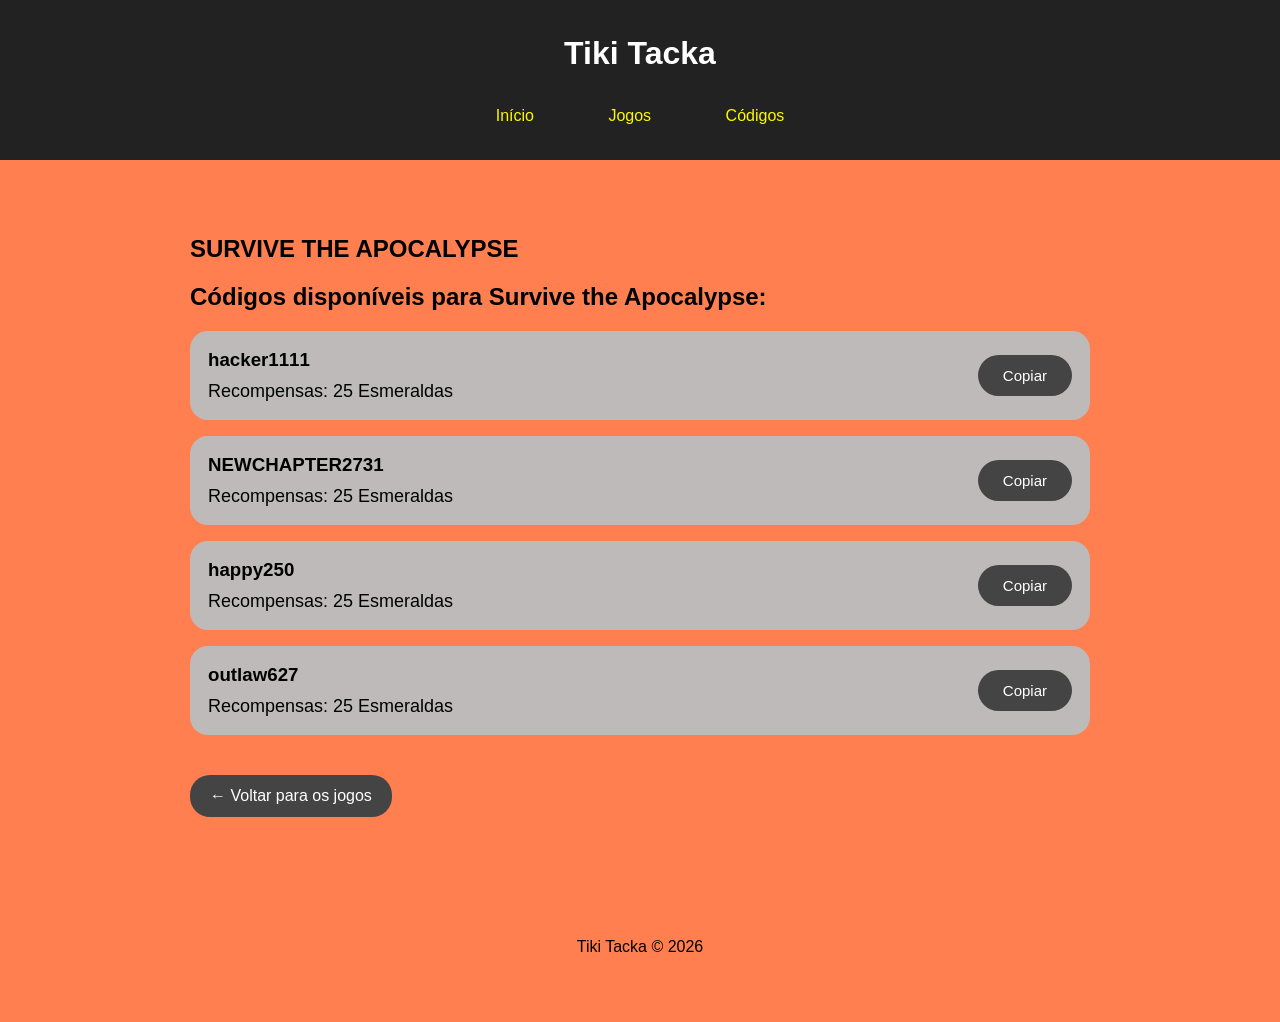
<file: jogos/survive-the-apocalypse.html>
<!DOCTYPE html>
<html lang="pt-BR">

<head>
    <meta charset="UTF-8">
    <meta name="viewport" content="width=device-width, initial-scale=1.0">

    <title>Survive the Apocalypse - Tiki Tacka</title>

    <link rel="stylesheet" href="../style.css">

    <script>
        function copiarCodigo(codigo, botao) {
            navigator.clipboard.writeText(codigo);

            botao.textContent = "✓ Copiado!";

            setTimeout(function() {
                botao.textContent = "Copiar";
            }, 2000);
        }
    </script>
</head>

<body>

    <header>

        <h1>Tiki Tacka</h1>

        <nav>
            <a href="../index.html">Início</a>
            <a href="../index.html#jogos">Jogos</a>
            <a href="../codigos.html">Códigos</a>
        </nav>

    </header>

    <main>

        <h2>SURVIVE THE APOCALYPSE</h2>

        <h2>Códigos disponíveis para Survive the Apocalypse:</h2>

        <section class="codes-list">

            <div class="code-card">
    <div>
        <h3>hacker1111</h3>
        <p>Recompensas: 25 Esmeraldas</p>
    </div>
    <button onclick="copiarCodigo('hacker1111', this)">Copiar</button>
</div>

<div class="code-card">
    <div>
        <h3>NEWCHAPTER2731</h3>
        <p>Recompensas: 25 Esmeraldas</p>
    </div>
    <button onclick="copiarCodigo('NEWCHAPTER2731', this)">Copiar</button>
</div>

<div class="code-card">
    <div>
        <h3>happy250</h3>
        <p>Recompensas: 25 Esmeraldas</p>
    </div>
    <button onclick="copiarCodigo('happy250', this)">Copiar</button>
</div>

<div class="code-card">
    <div>
        <h3>outlaw627</h3>
        <p>Recompensas: 25 Esmeraldas</p>
    </div>
    <button onclick="copiarCodigo('outlaw627', this)">Copiar</button>
</div>

        </section>

        <a href="../index.html" class="back-button">
            ← Voltar para os jogos
        </a>

    </main>

    <footer>

        <p>Tiki Tacka © 2026</p>

    </footer>

</body>

</html>
</file>
<file: style.css>
body {
    background-color: #FF7F50;
    font-family: Arial, sans-serif;
    margin: 0;
}

/* CABEÇALHO */

header {
    background-color: #222222;
    color: white;
    padding: 35px;
    text-align: center;
}

header h1 {
    margin: 0;
}

nav {
    margin-top: 35px;
}

nav a {
    color: rgb(253, 249, 0);
    text-decoration: none;
    margin: 0 35px;
}

/* CONTEÚDO */

main {
    max-width: 900px;
    margin: 0 auto;
    padding: 55px 35px;
}

/* PESQUISA */

input {
    width: 100%;
    box-sizing: border-box;
    padding: 12px;
    border-radius: 30px;
    border: none;
    font-size: 16px;
}

/* JOGOS */

.games {
    display: grid;
    grid-template-columns: repeat(2, minmax(0, 1fr));
    gap: 20px;
    width: 100%;
}

/* CARD DOS JOGOS */

article {
    background-color: rgb(190, 186, 186);
    padding: 25px;
    border-radius: 30px;
    box-shadow: 0 5px 10px rgba(0, 0, 0, 0.2);

    display: flex;
    flex-direction: column;
    min-width: 0;
    box-sizing: border-box;
}

article img {
    width: 100%;
    height: 150px;
    object-fit: cover;
    border-radius: 20px;
}

article h3 {
    margin-bottom: 10px;
}

article a {
    display: block;
    margin-top: auto;
    background-color: #444444;
    color: white;
    padding: 12px 20px;
    text-decoration: none;
    border-radius: 20px;
    text-align: center;
}

article a:hover {
    background-color: #cc9a4f;
}

/* CÓDIGOS */

.codes-list {
    display: flex;
    flex-direction: column;
    gap: 16px;
    margin-top: 20px;
}

.code-card {
    background-color: rgb(190, 186, 186);
    padding: 18px;
    margin-bottom: 0;
    border-radius: 18px;

    display: flex;
    justify-content: space-between;
    align-items: center;
}

.code-card h3 {
    margin: 0 0 10px 0;
}

.code-card p {
    margin: 0;
    font-size: 18px;
}

.code-card button {
    background-color: #444444;
    color: white;
    border: none;
    padding: 12px 25px;
    border-radius: 25px;
    cursor: pointer;
    font-size: 15px;
}

.code-card button:hover {
    background-color: #cc9a4f;
}

/* BOTÃO VOLTAR */

.back-button {
    display: inline-block;
    margin-top: 40px;
    padding: 12px 20px;

    background-color: #444444;
    color: white;

    text-decoration: none;
    border-radius: 20px;
}

.back-button:hover {
    background-color: #cc9a4f;
}

/* RODAPÉ */

footer {
    text-align: center;
    padding: 50px;
}

/* CELULAR */

@media (max-width: 700px) {

    header {
        padding: 25px 15px;
    }

    header h1 {
        font-size: 28px;
    }

    nav {
        margin-top: 25px;
        display: flex;
        justify-content: center;
        gap: 15px;
        flex-wrap: wrap;
    }

    nav a {
        margin: 0;
        font-size: 16px;
    }

    main {
        padding: 35px 20px;
    }

    .games {
        grid-template-columns: 1fr;
    }

}
</file>
